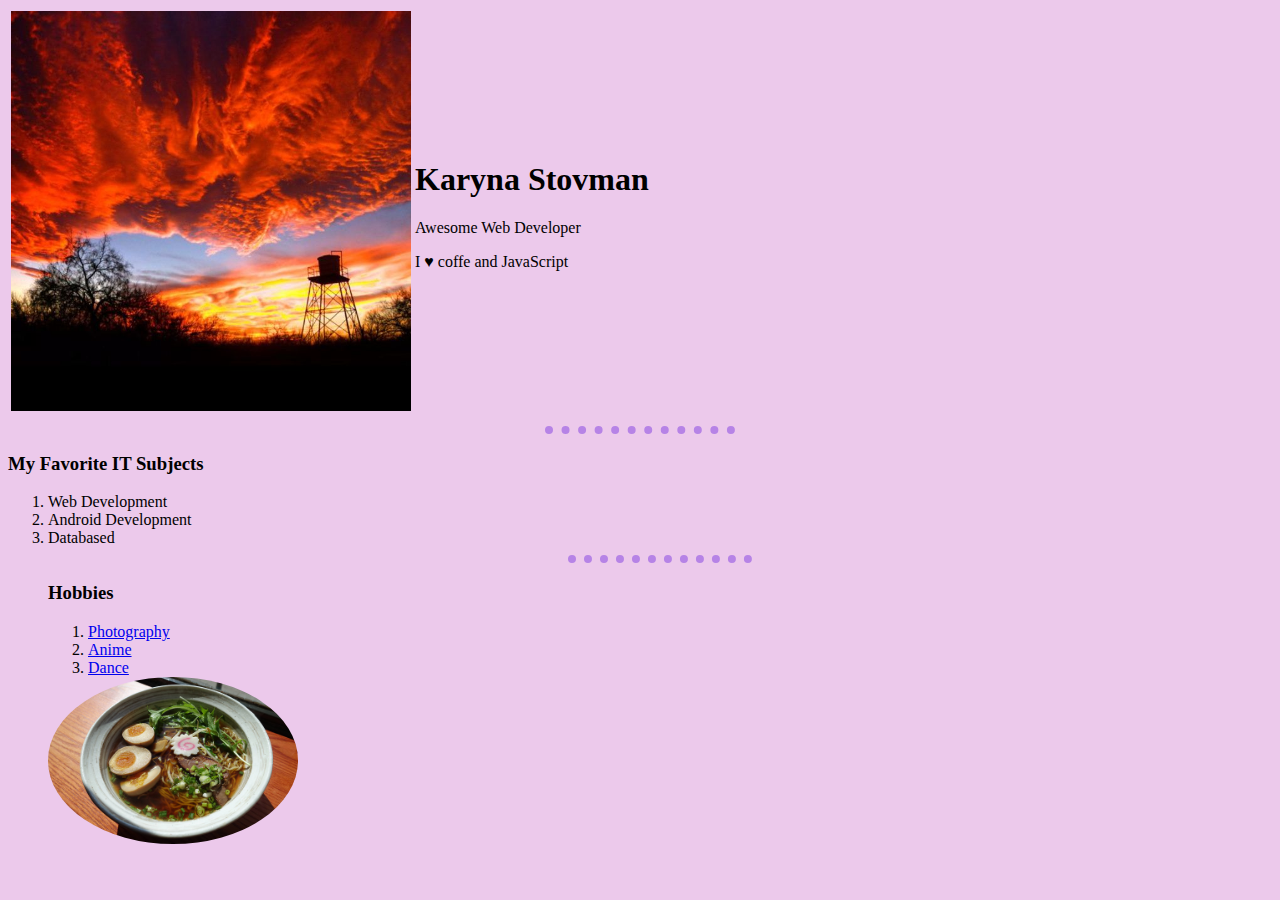
<file: index.html>
<!DOCTYPE html>
<html lang="en">
<head>
    <meta charset="UTF-8">
    <meta name="viewport" content="width=device-width, initial-scale=1.0">
    <meta http-equiv="X-UA-Compatible" content="ie=edge">
   <link rel="stylesheet" href="css/style.css">
   
   
    <title>my first page</title>
</head>
<body>
        <tr>
    <table>
        <!--tr - table row-->
        <tr>
            <!--td - table datacells-->
            <td><img src="img/sunset.jpg" style="width: 400px"/></td>
            <td>
                <h1>Karyna Stovman</h1>
                <p>Awesome Web Developer</p>
                <p>I &#9829 coffe and JavaScript</p>

            </td>
        </tr>
    </table>
    
    <hr>


    <h3>My Favorite IT Subjects</h3>
    <!--ul - unordered List-->
    <ol>
        <!--li - list item-->
        <li> Web Development</li>
        <li>Android Development</li>
        <li>Databased</li>
<hr>
        <h3>Hobbies</h3>
        <!--ol - ordered list-->
        <ol>
            <li><a href="photo.html"target="blank">Photography</a>
            <li><a href="anime.html"target="blank">Anime</a></li>
            <li><a href="dance.html"target="blank">Dance</a>
    </ol>

    <img class="ramen"src="img/ramen.jpg" alt="" style="width: 250px">
</body>
</html>
</file>
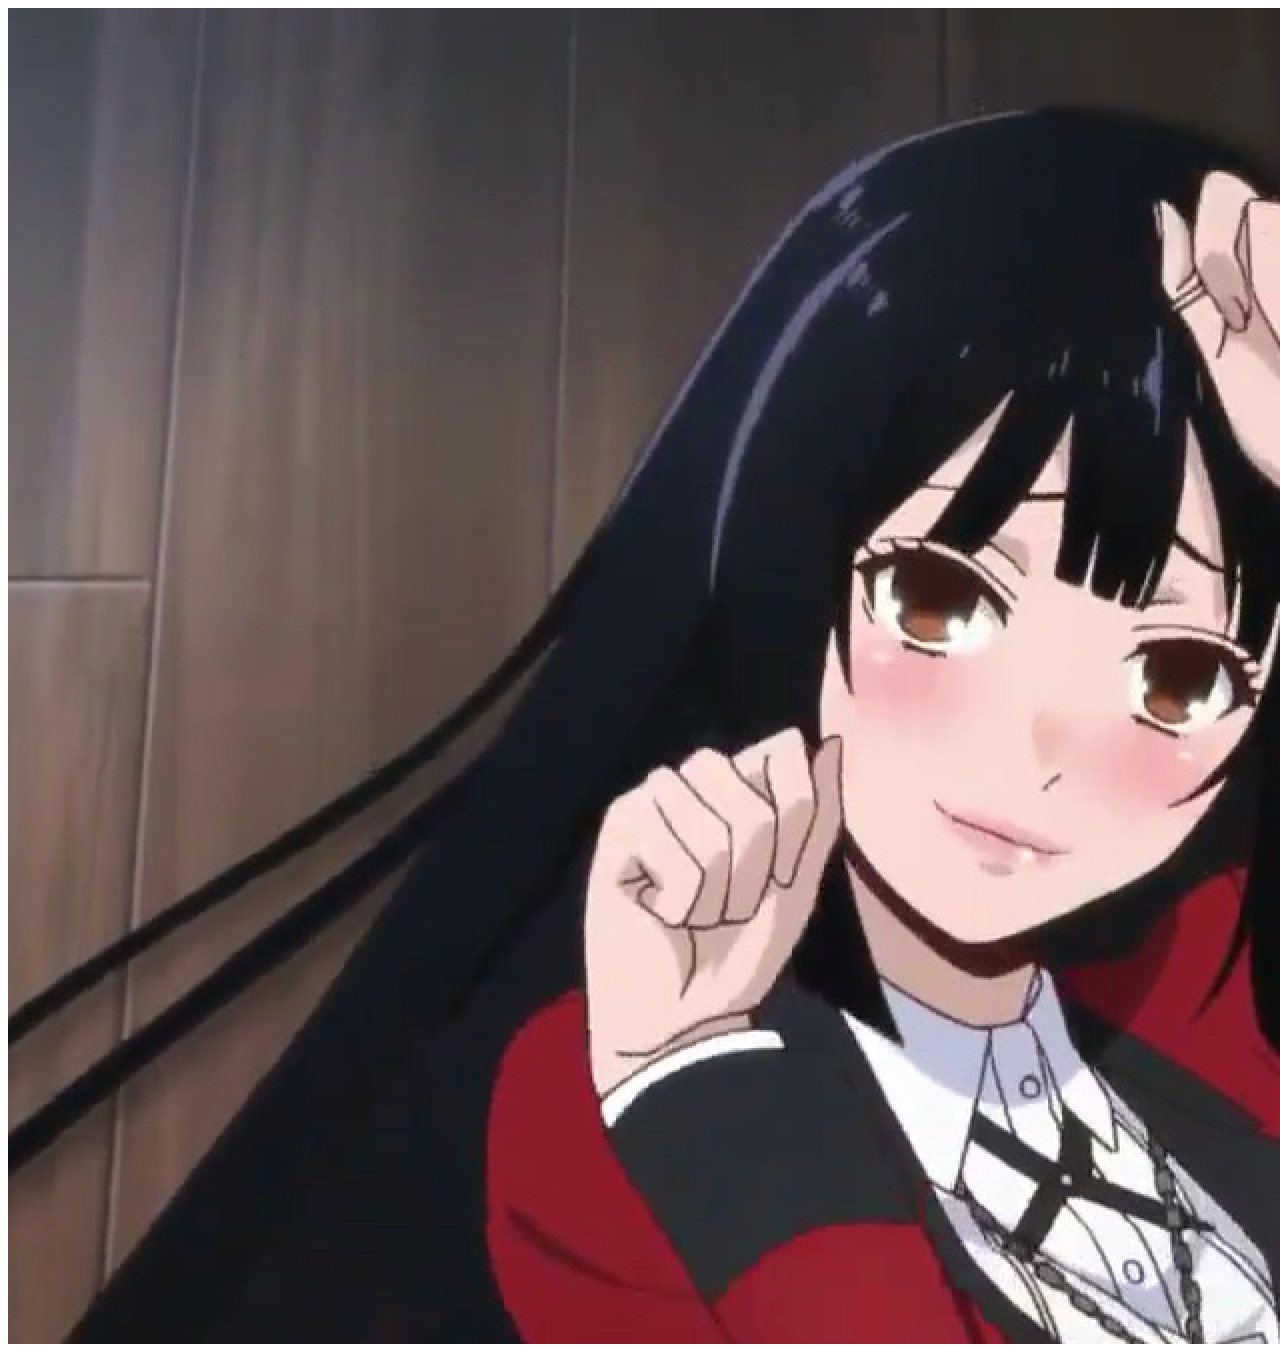
<file: anime.html>
<!DOCTYPE html>
<html lang="en">
<head>
    <meta charset="UTF-8">
    <meta name="viewport" content="width=device-width, initial-scale=1.0">
    <meta http-equiv="X-UA-Compatible" content="ie=edge">
    <title>Document</title>
</head>
<body>
    <img src="img/anime.png">
</body>
</html>
</file>
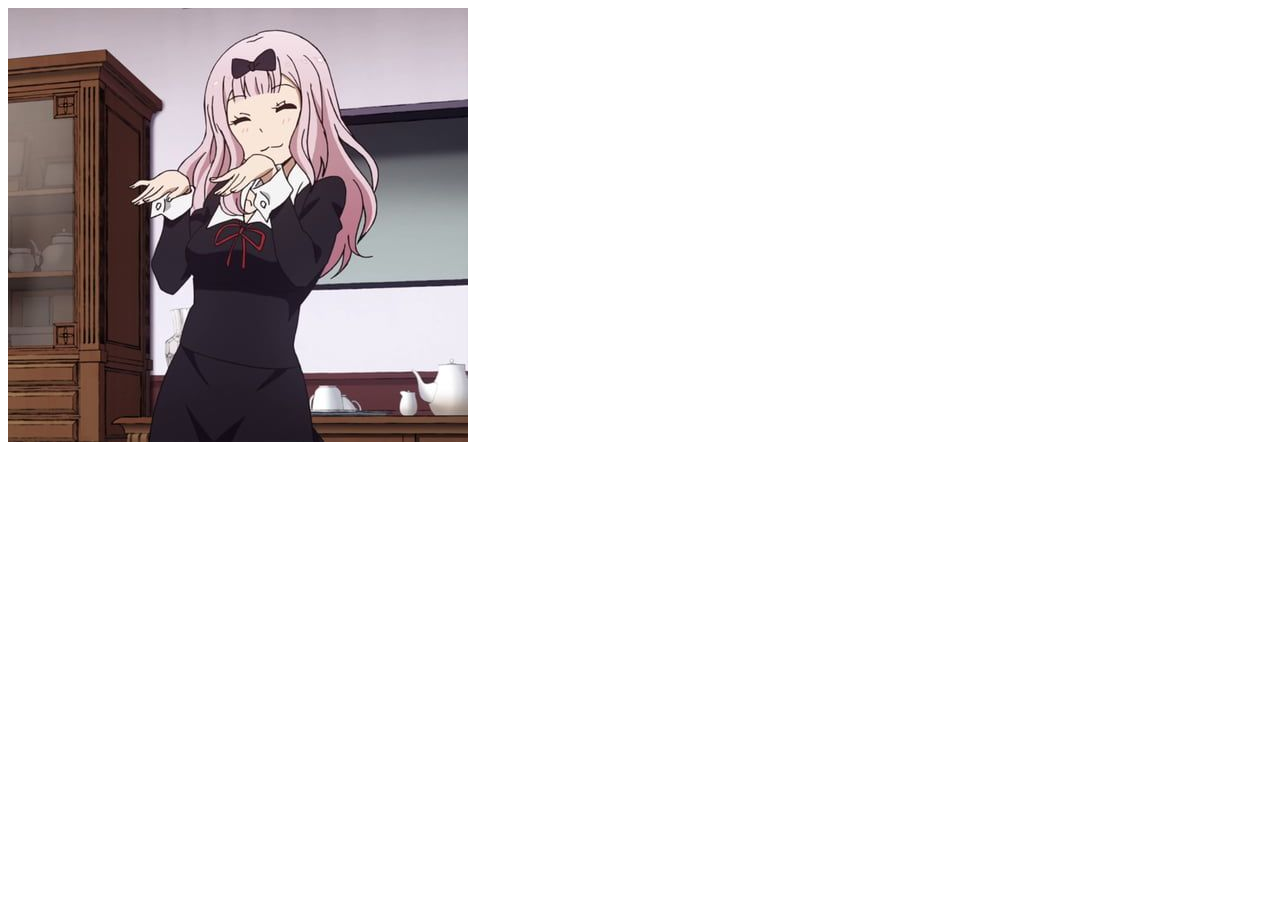
<file: dance.html>
<!DOCTYPE html>
<html lang="en">
<head>
    <meta charset="UTF-8">
    <meta name="viewport" content="width=device-width, initial-scale=1.0">
    <meta http-equiv="X-UA-Compatible" content="ie=edge">
    <title>Document</title>
</head>
<body>
    <img src="img/dance.jpg">
</body>
</html>
</file>
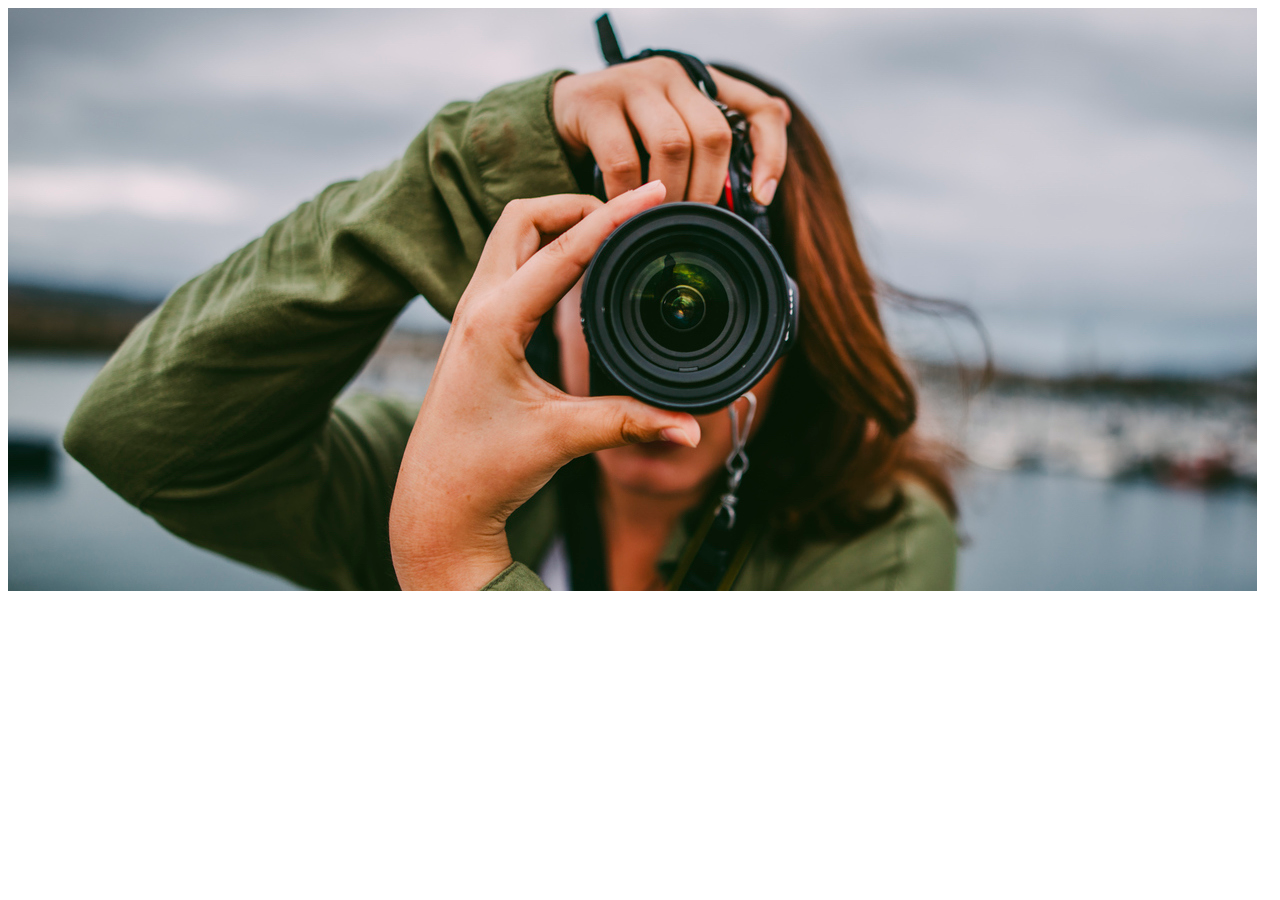
<file: photo.html>
<!DOCTYPE html>
<html lang="en">
<head>
    <meta charset="UTF-8">
    <meta name="viewport" content="width=device-width, initial-scale=1.0">
    <meta http-equiv="X-UA-Compatible" content="ie=edge">
    <title>Document</title>
</head>
<body>
    <img src="img/photo.jpg">
    
</body>
</html>
</file>
<file: css/style.css>
body {
    background-color: rgb(236, 201, 235);
}

ul {
    list-style-type: square;
}

img.ramen {
border-radius: 50%;
}

hr {
    width: 15%;
    border-style: dotted none none;
    border-width: 0.5rem;
    border-color: rgb(182, 131, 230);
}
</file>
